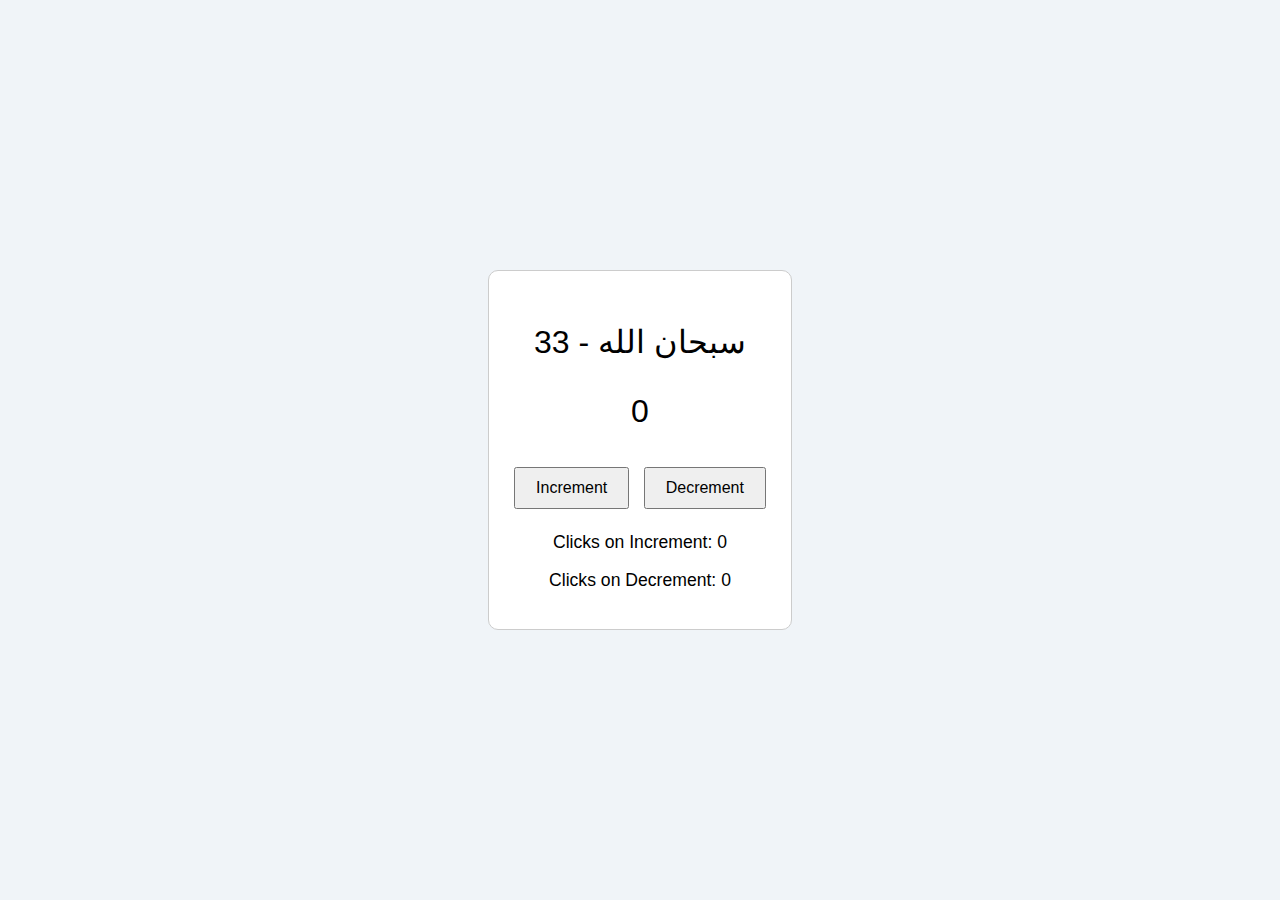
<file: 3- Day 3 - Simple Counter/index.html>
<!DOCTYPE html>
<html lang="en">
<head>
    <meta charset="UTF-8">
    <meta name="viewport" content="width=device-width, initial-scale=1.0">
    <title>Simple Counter</title>
    <link rel="stylesheet" href="style.css">
</head>
<body>    
    <div class="container">
        <div class="counter">
            <p> سبحان الله - 33</p>
            <p id="count">0</p>
        </div>
        <div>
            <button id="IncButton">Increment</button>
            <button id="decButton">Decrement</button>
        </div>
        <div class="clicks">
            <p>Clicks on Increment: <span id="incCount">0</span></p>
            <p>Clicks on Decrement: <span id="decCount">0</span></p>
        </div>
    </div>
    <script src="main.js"></script>
</body>
</html>
</file>
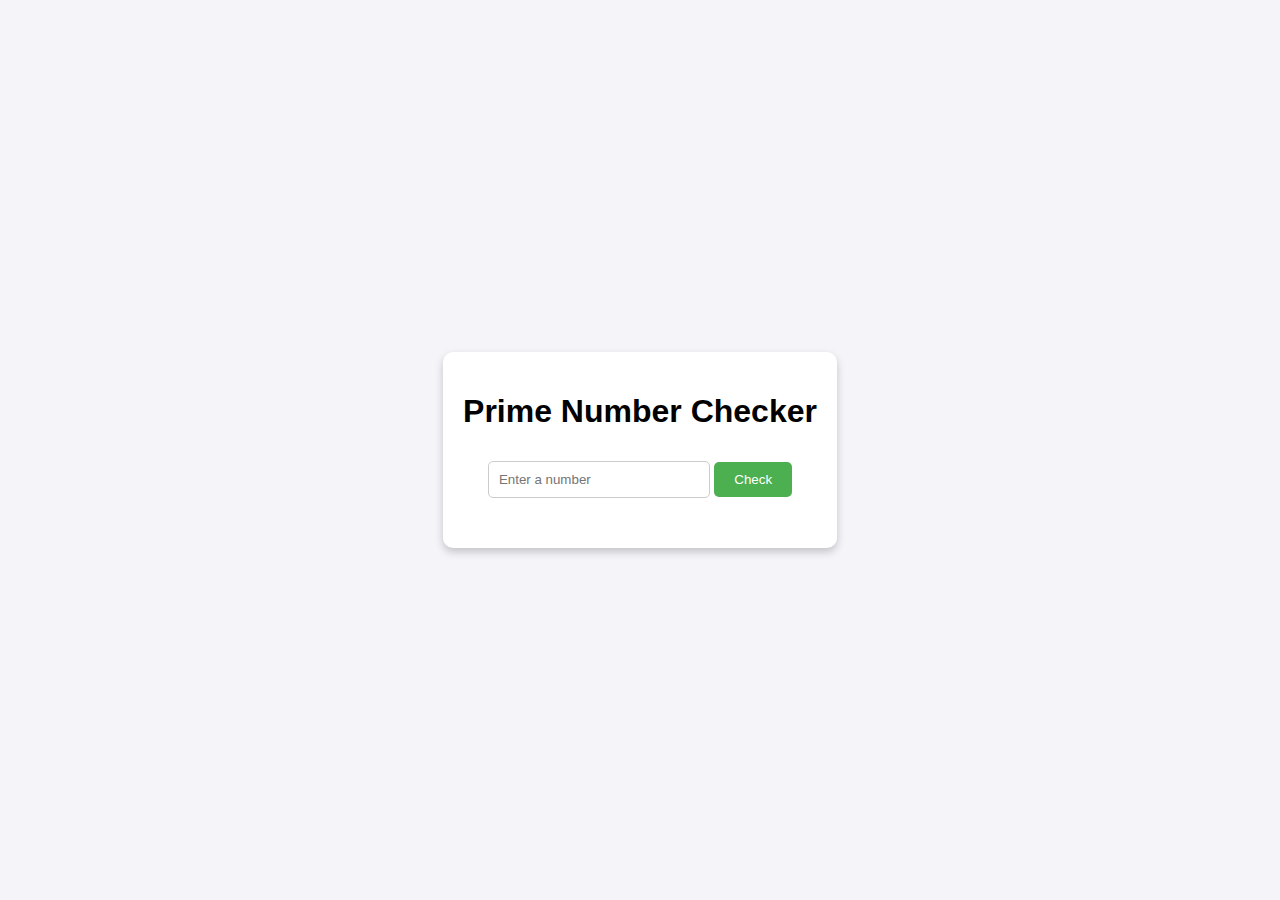
<file: 4- Day 4 - Check Prime and Non-Prime Number/index.html>
<!DOCTYPE html>
<html lang="en">
  <head>
    <meta charset="UTF-8">
    <meta name="viewport" content="width=device-width, initial-scale=1.0">
    <title>Check Prime and Non-Prime Number</title>
    <link rel="stylesheet" href="style.css">
  </head>
  <body>
    <!-- Check Prime and Non-Prime Number -->
    <div class="container">
        <h1>Prime Number Checker</h1>
        <input type="number" id="input" placeholder="Enter a number">
        <button id="button" type="button">Check</button>
        <p id="result"></p>
    </div>


    <script src="main.js"></script>
  </body>
</html>
</file>
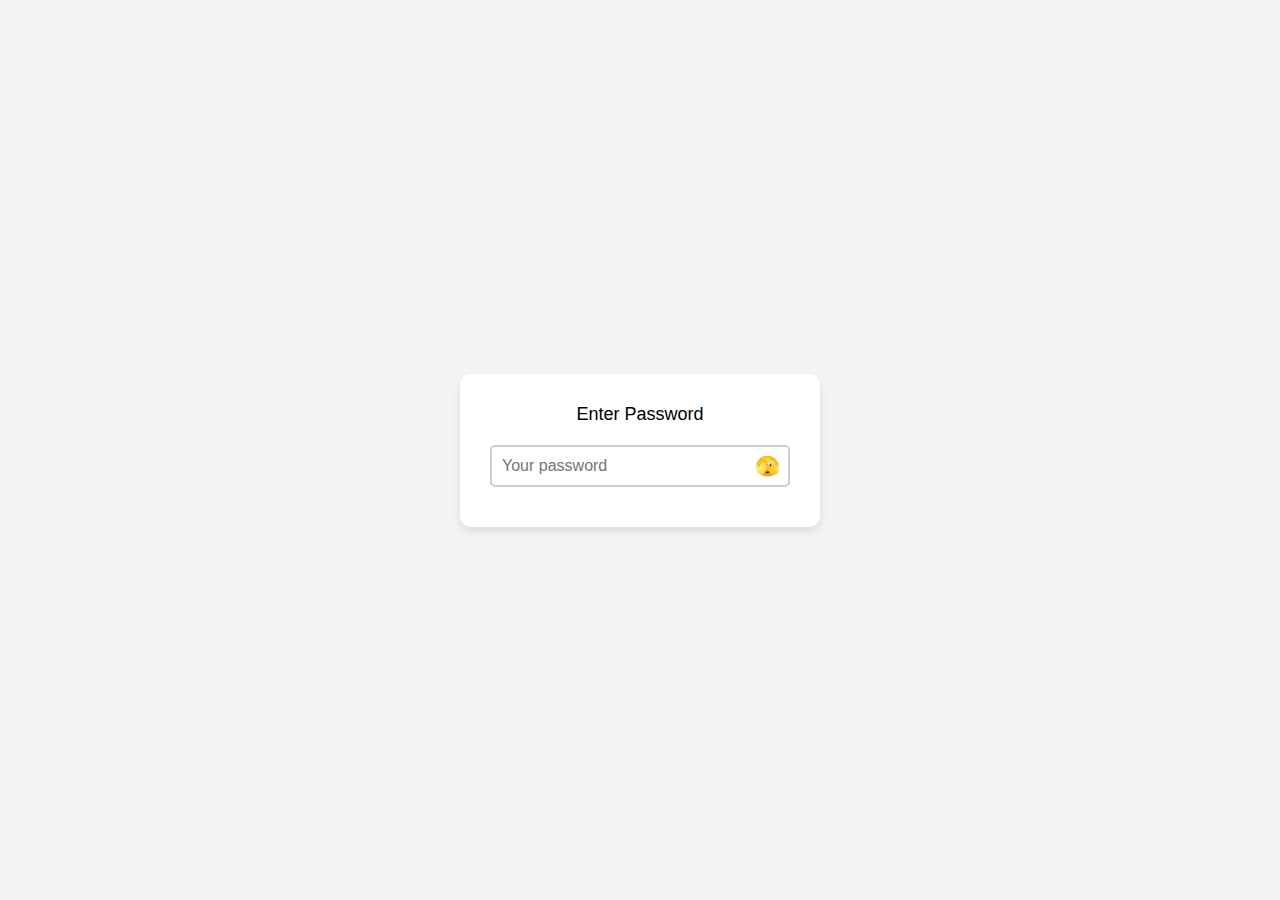
<file: 5- Day 5 - Show and Hide Password/index.html>
<!DOCTYPE html>
<html lang="en">
  <head>
    <meta charset="UTF-8" />
    <meta name="viewport" content="width=device-width, initial-scale=1.0" />
    <title>Show & Hide Password</title>
    <link rel="stylesheet" href="style.css" />
  </head>
  <body>
    <div class="container">
      <label for="passes">Enter Password</label>
      <div class="input-container">
        <input id="passes" placeholder="Your password" type="password" />
        <span class="eye-icon" id="eyeicon"> 🫣 </span>
      </div>
    </div>

    <script src="main.js"></script>
  </body>
</html>
</file>
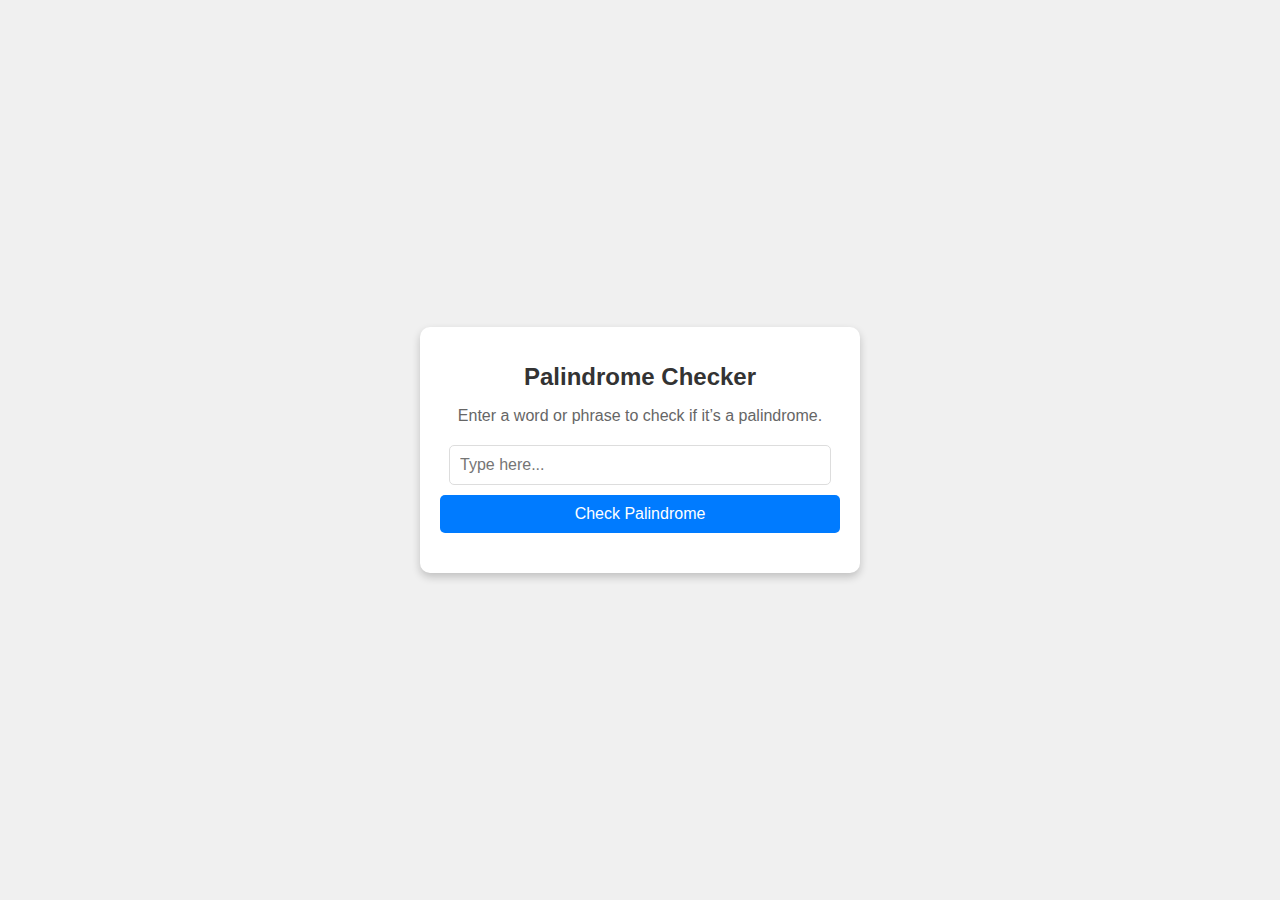
<file: 6- Day 6 - Palindrome Checker/index.html>
<!DOCTYPE html>
<html lang="en">
  <head>
    <meta charset="UTF-8" />
    <meta name="viewport" content="width=device-width, initial-scale=1.0" />
    <title>Palindrome Checker</title>
    <link rel="stylesheet" href="style.css" />
  </head>
  <body>
    <div class="container">
      <h1>Palindrome Checker</h1>
      <p>Enter a word or phrase to check if it’s a palindrome.</p>
      <input type="text" id="input" placeholder="Type here..." />
      <button id="check">Check Palindrome</button>
      <div id="result"></div>
    </div>

    <script src="main.js"></script>
  </body>
</html>
</file>
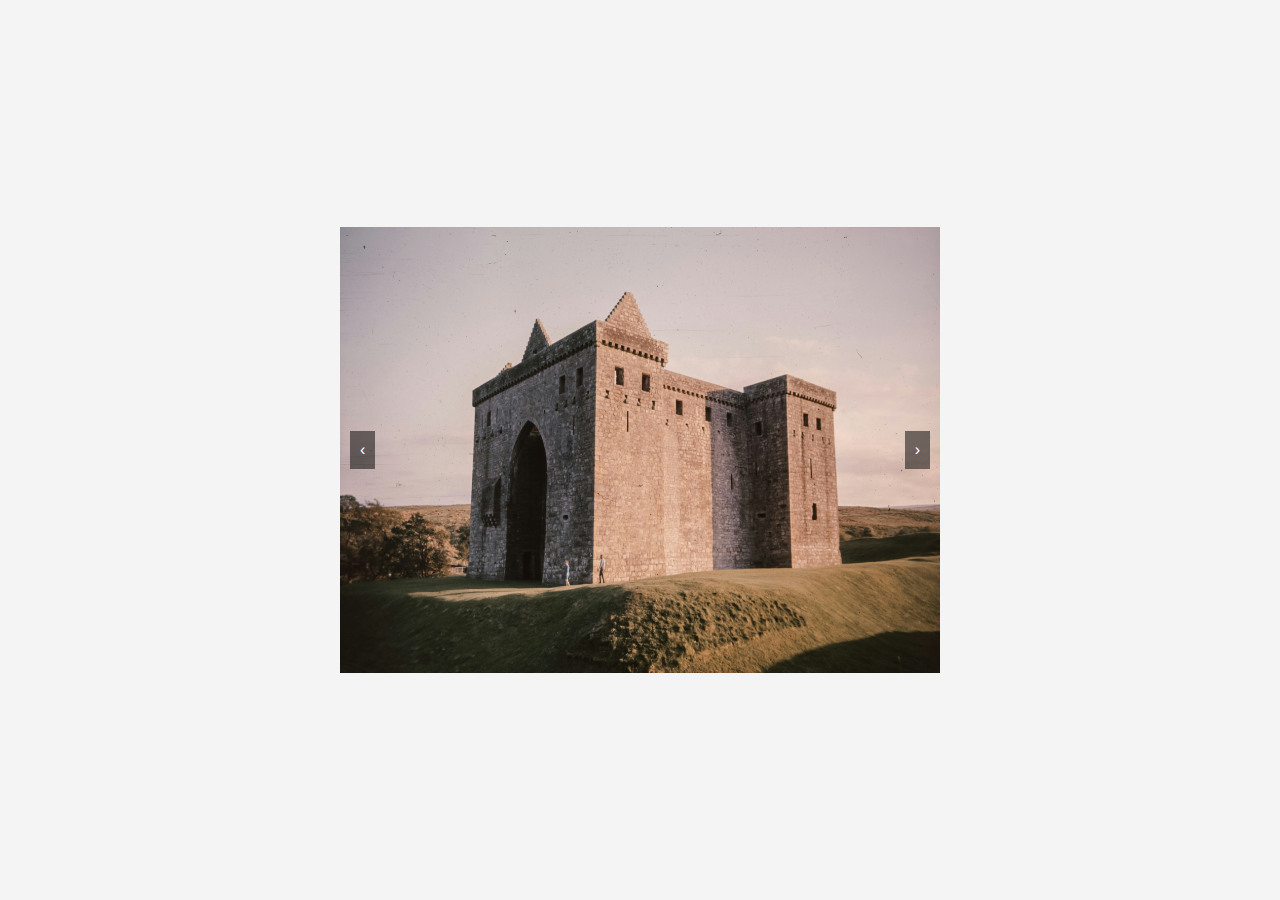
<file: 7- Day 7 - Carousel/index.html>
<!DOCTYPE html>
<html lang="en">
  <head>
    <meta charset="UTF-8" />
    <meta name="viewport" content="width=device-width, initial-scale=1.0" />
    <title>Carousel</title>
    <link rel="stylesheet" href="style.css">
  </head>
  <body>
    <div class="car">
        <div class="img-wrap">
            <img src="./img/leftfield-corn-r7ByDF1e46M-unsplash.jpg"
                alt="1">
            <img src="./img/nik-iurev-7h82oLj3GA0-unsplash.jpg"
                alt="2">
            <img src="./img/steve-busch-npMGtVIQNdc-unsplash.jpg"
                alt="3">
        </div>
        <button class="btn prev">‹</button>
        <button class="btn next">›</button>
    </div>
    <script src="main.js"></script>
  </body>
</html>
</file>
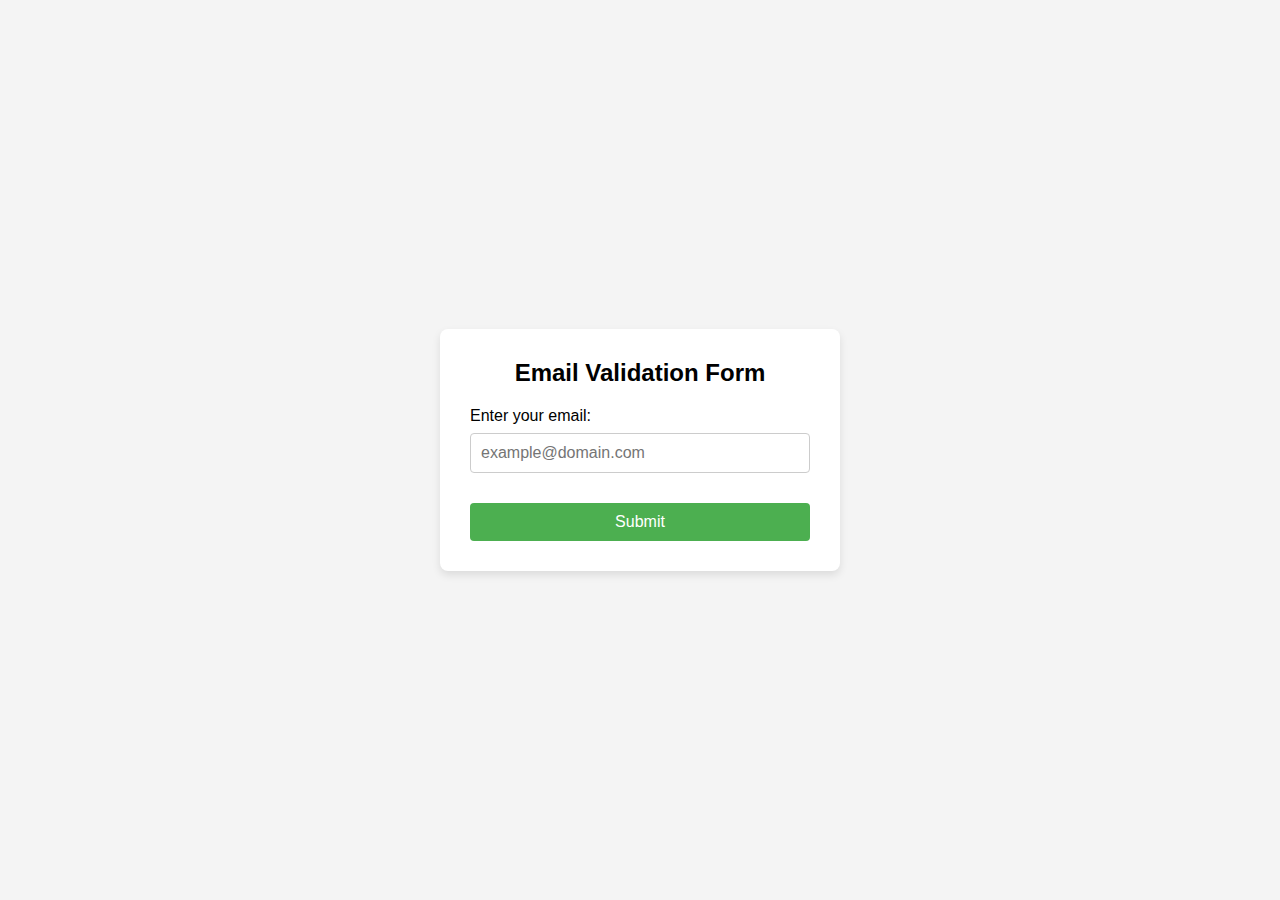
<file: 8- Day 8 - Email validation/index.html>
<!DOCTYPE html>
<html lang="en">
  <head>
    <meta charset="UTF-8" />
    <meta name="viewport" content="width=device-width, initial-scale=1.0" />
    <title>Email Validation Form</title>
    <link rel="stylesheet" href="style.css" />
  </head>
  <body>
    <div class="container">
      <h2>Email Validation Form</h2>
      <form id="emailForm">
        <label for="email">Enter your email:</label>
        <input
          type="text"
          id="email"
          name="email"
          placeholder="example@domain.com"
          required
        />
        <span id="error-message" class="error-message"></span>
        <button type="submit">Submit</button>
      </form>
    </div>

    <script src="main.js"></script>
  </body>
</html>
</file>
<file: 3- Day 3 - Simple Counter/style.css>
body {
    font-family: Arial, sans-serif;
    display: flex;
    justify-content: center;
    align-items: center;
    height: 100vh;
    margin: 0;
    background-color: #f0f4f8;
}

.container {
    text-align: center;
    padding: 20px;
    border: 1px solid #ccc;
    border-radius: 10px;
    background-color: #fff;
}

.counter {
    font-size: 2em;
    margin-bottom: 20px;
}

button {
    padding: 10px 20px;
    font-size: 1em;
    margin: 5px;
    cursor: pointer;
}

.clicks {
    font-size: 1.1em;
    margin-top: 10px;
}
</file>
<file: 4- Day 4 - Check Prime and Non-Prime Number/style.css>
body {
  font-family: Arial, sans-serif;
  display: flex;
  justify-content: center;
  align-items: center;
  height: 100vh;
  margin: 0;
  background-color: #f4f4f9;
}

.container {
  text-align: center;
  background: white;
  padding: 20px;
  border-radius: 10px;
  box-shadow: 0 4px 8px rgba(0, 0, 0, 0.2);
}

input {
  padding: 10px;
  width: 200px;
  margin: 10px 0;
  border: 1px solid #ccc;
  border-radius: 5px;
}

button {
  padding: 10px 20px;
  background-color: #4CAF50;
  color: white;
  border: none;
  border-radius: 5px;
  cursor: pointer;
}

button:hover {
  background-color: #45a049;
}

#result {
  margin-top: 20px;
  font-size: 18px;
}
</file>
<file: 5- Day 5 - Show and Hide Password/style.css>
body {
    font-family: Arial, sans-serif;
    display: flex;
    justify-content: center;
    align-items: center;
    height: 100vh;
    margin: 0;
    background-color: #f4f4f4;
}

.container {
    background-color: white;
    padding: 30px;
    border-radius: 10px;
    box-shadow: 0 4px 8px rgba(0, 0, 0, 0.1);
    width: 300px;
    text-align: center;
}

.input-container {
    display: flex;
    align-items: center;
    position: relative;
}

input {
    width: 100%;
    padding: 10px;
    margin: 10px 0;
    border: 2px solid #ccc;
    border-radius: 5px;
    font-size: 16px;
}

.eye-icon {
    position: absolute;
    right: 10px;
    cursor: pointer;
    font-size: 20px;
    color: #333;
}

label {
    font-size: 18px;
    margin-bottom: 10px;
    display: block;
}
</file>
<file: 6- Day 6 - Palindrome Checker/style.css>
body {
    font-family: Arial, sans-serif;
    display: flex;
    justify-content: center;
    align-items: center;
    height: 100vh;
    background-color: #f0f0f0;
    margin: 0;
}
.container {
    background-color: #ffffff;
    padding: 20px;
    border-radius: 10px;
    text-align: center;
    box-shadow: 0 4px 8px rgba(0, 0, 0, 0.2);
    width: 90%;
    max-width: 400px;
}
h1 {
    font-size: 1.5em;
    color: #333;
}
p {
    font-size: 1em;
    color: #666;
    margin-bottom: 20px;
}
input {
    width: 90%;
    padding: 10px;
    font-size: 1em;
    border: 1px solid #ddd;
    border-radius: 5px;
    margin-bottom: 10px;
}
button {
    width: 100%;
    padding: 10px;
    font-size: 1em;
    background-color: #007BFF;
    color: #fff;
    border: none;
    border-radius: 5px;
    cursor: pointer;
}
button:hover {
    background-color: #0056b3;
}
#result {
    margin-top: 20px;
    font-size: 1.1em;
}
</file>
<file: 7- Day 7 - Carousel/style.css>
body {
    font-family: Arial, sans-serif;
    margin: 0;
    padding: 0;
    display: flex;
    justify-content: center;
    align-items: center;
    height: 100vh;
    background: #f4f4f4;
}
.car {
    position: relative;
    width: 80%;
    max-width: 600px;
    overflow: hidden;
}
.img-wrap {
    display: flex;
    transition: transform 0.5s ease;
}
.img-wrap img {
    width: 100%;
    height: auto;
}
.btn {
    position: absolute;
    top: 50%;
    transform: translateY(-50%);
    background: rgba(0, 0, 0, 0.5);
    color: #fff;
    border: none;
    padding: 10px;
    font-size: 16px;
    cursor: pointer;
}
.btn:hover {
    background: rgba(0, 0, 0, 0.8);
}
.prev {
    left: 10px;
}
.next {
    right: 10px;
}
</file>
<file: 8- Day 8 - Email validation/style.css>
* {
  margin: 0;
  padding: 0;
  box-sizing: border-box;
}
body {
  font-family: Arial, sans-serif;
  background-color: #f4f4f4;
  display: flex;
  justify-content: center;
  align-items: center;
  height: 100vh;
}
.container {
  background-color: #fff;
  padding: 30px;
  border-radius: 8px;
  box-shadow: 0 4px 8px rgba(0, 0, 0, 0.1);
  width: 100%;
  max-width: 400px;
}
h2 {
  text-align: center;
  margin-bottom: 20px;
}
form {
  display: flex;
  flex-direction: column;
}
label {
  margin-bottom: 8px;
  font-size: 16px;
}
input[type="text"] {
  padding: 10px;
  margin-bottom: 15px;
  border: 1px solid #ccc;
  border-radius: 4px;
  font-size: 16px;
}
button {
  padding: 10px;
  background-color: #4CAF50;
  color: white;
  border: none;
  border-radius: 4px;
  font-size: 16px;
  cursor: pointer;
}
button:hover {
  background-color: #45a049;
}
.error-message {
  color: red;
  font-size: 14px;
  display: block;
  margin-bottom: 15px;
}
</file>
